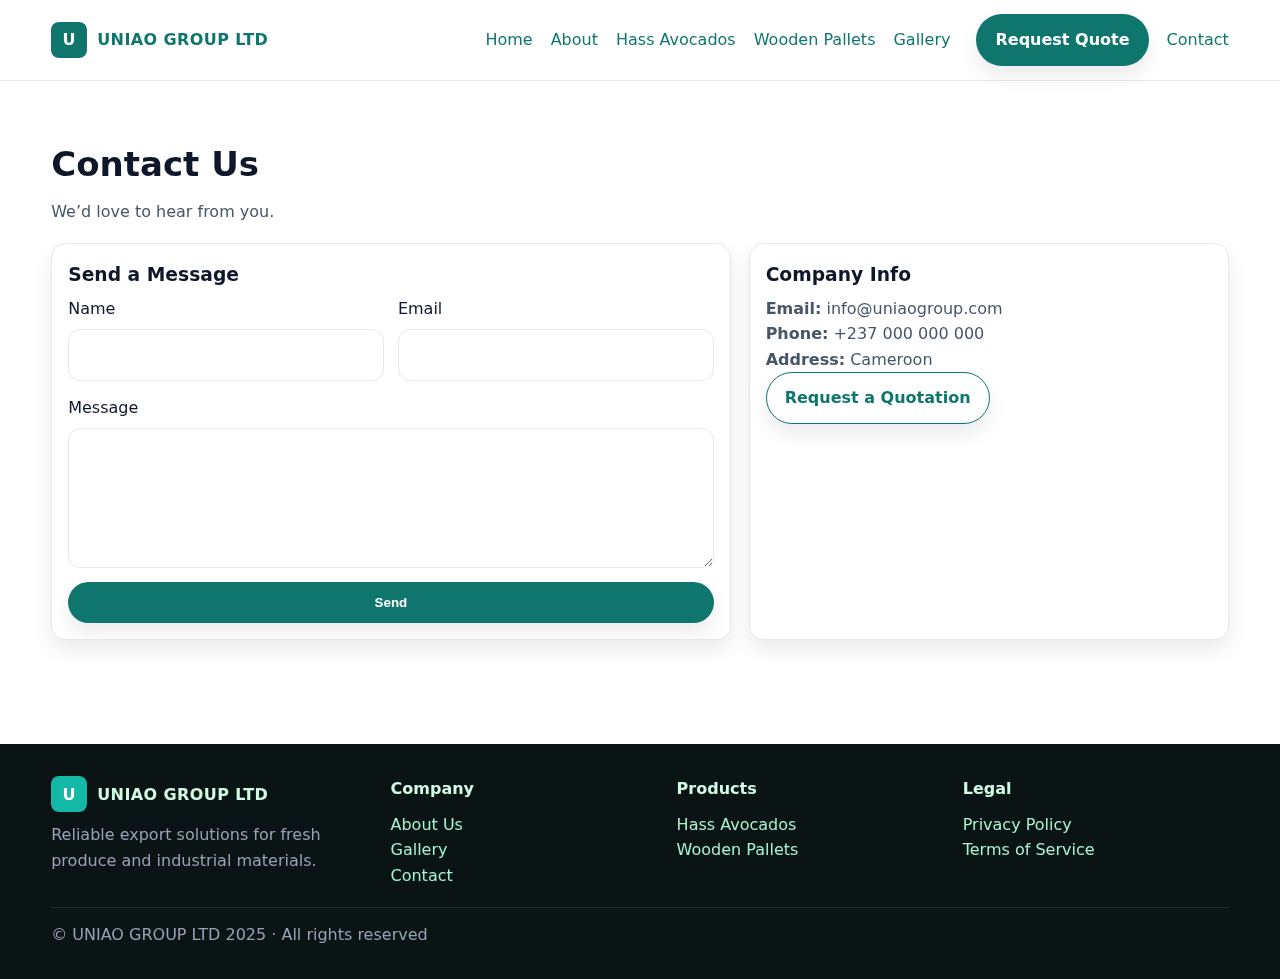
<file: contact.html>
<!DOCTYPE html>
<html lang="en">
<head>
  <meta charset="UTF-8" />
  <meta name="viewport" content="width=device-width, initial-scale=1" />
  <title>Contact – UNIAO GROUP LTD</title>
  <meta name="description" content="Contact UNIAO GROUP LTD – email, phone, and contact form.">
  <link rel="preconnect" href="assets/avocados.jpg" crossorigin>
  <link rel="stylesheet" href="styles.css" />
</head>
<body>
  
<header class="header">
  <div class="container nav">
    <a class="brand" href="index.html" aria-label="UNIAO GROUP LTD Home">
      <span class="brand-logo">U</span>
      <span>UNIAO GROUP LTD</span>
    </a>
    <input type="checkbox" id="nav-toggle" aria-label="Open menu">
    <label for="nav-toggle" class="nav-toggle-label">Menu</label>
    <nav class="nav-menu" aria-label="Primary">
      <a href="index.html">Home</a>
      <a href="about.html">About</a>
      <a href="avocados.html">Hass Avocados</a>
      <a href="pallets.html">Wooden Pallets</a>
      <a href="gallery.html">Gallery</a>
      <a href="request-quote.html" class="button nav-cta">Request Quote</a>
      <a href="contact.html">Contact</a>
    </nav>
  </div>
</header>

  
  <main class="section">
    <div class="container">
      <div class="section-header">
        <h2>Contact Us</h2>
        <p>We’d love to hear from you.</p>
      </div>
      <div class="cards">
        <section class="card" style="grid-column: span 7;">
          <div class="content">
            <h3>Send a Message</h3>
            <form class="form" method="post" action="#" onsubmit="alert('Form demo only. Connect to backend/email to make it live.'); return false;">
              <div class="row">
                <div class="input">
                  <label for="cname">Name</label>
                  <input id="cname" name="cname" required />
                </div>
                <div class="input">
                  <label for="cemail">Email</label>
                  <input id="cemail" name="cemail" type="email" required />
                </div>
              </div>
              <div class="input">
                <label for="cmessage">Message</label>
                <textarea id="cmessage" name="cmessage" required></textarea>
              </div>
              <button class="button" type="submit">Send</button>
            </form>
          </div>
        </section>
        <aside class="card" style="grid-column: span 5;">
          <div class="content">
            <h3>Company Info</h3>
            <p><strong>Email:</strong> info@uniaogroup.com</p>
            <p><strong>Phone:</strong> +237 000 000 000</p>
            <p><strong>Address:</strong> Cameroon</p>
            <p><a class="button secondary" href="request-quote.html">Request a Quotation</a></p>
          </div>
        </aside>
      </div>
    </div>
  </main>
    
  
<footer class="footer">
  <div class="container">
    <div class="grid">
      <div>
        <div class="brand" style="color:#d1fae5;">
          <span class="brand-logo" style="background:#14b8a6;">U</span>
          <span>UNIAO GROUP LTD</span>
        </div>
        <p style="margin-top:10px;">Reliable export solutions for fresh produce and industrial materials.</p>
      </div>
      <div>
        <h4>Company</h4>
        <p><a href="about.html">About Us</a></p>
        <p><a href="gallery.html">Gallery</a></p>
        <p><a href="contact.html">Contact</a></p>
      </div>
      <div>
        <h4>Products</h4>
        <p><a href="avocados.html">Hass Avocados</a></p>
        <p><a href="pallets.html">Wooden Pallets</a></p>
      </div>
      <div>
        <h4>Legal</h4>
        <p><a href="#">Privacy Policy</a></p>
        <p><a href="#">Terms of Service</a></p>
      </div>
    </div>
    <div class="bottom">
      © UNIAO GROUP LTD 2025 · All rights reserved
    </div>
  </div>
</footer>

</body>
</html>
</file>
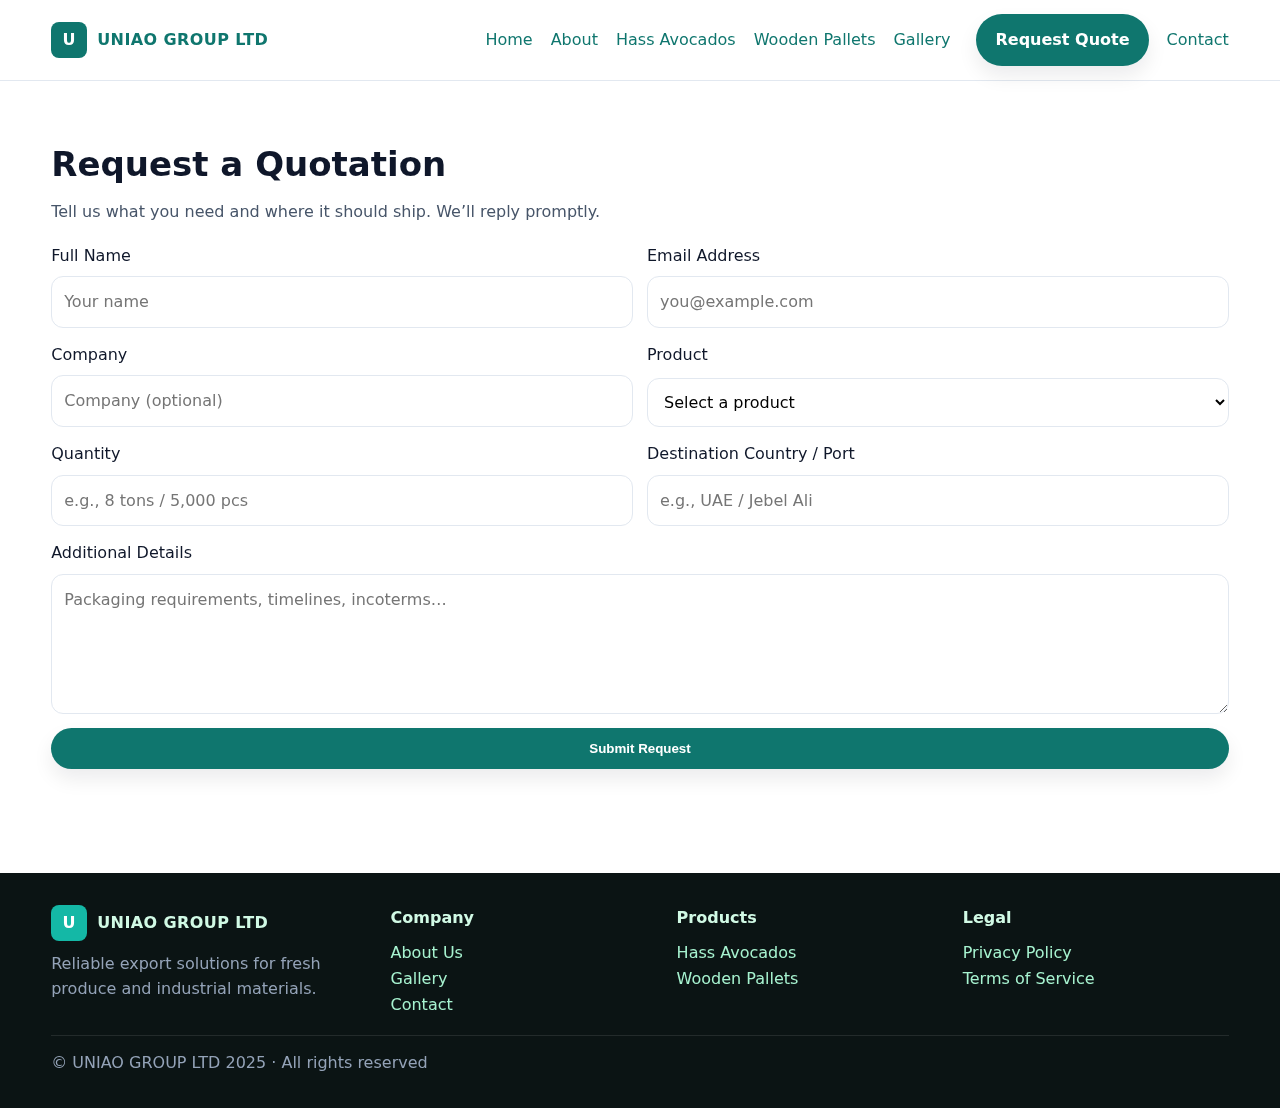
<file: request-quote.html>
<!DOCTYPE html>
<html lang="en">
<head>
  <meta charset="UTF-8" />
  <meta name="viewport" content="width=device-width, initial-scale=1" />
  <title>Request Quotation – UNIAO GROUP LTD</title>
  <meta name="description" content="Request a quotation for Hass avocados or wooden pallets from UNIAO GROUP LTD.">
  <link rel="preconnect" href="assets/avocados.jpg" crossorigin>
  <link rel="stylesheet" href="styles.css" />
</head>
<body>
  
<header class="header">
  <div class="container nav">
    <a class="brand" href="index.html" aria-label="UNIAO GROUP LTD Home">
      <span class="brand-logo">U</span>
      <span>UNIAO GROUP LTD</span>
    </a>
    <input type="checkbox" id="nav-toggle" aria-label="Open menu">
    <label for="nav-toggle" class="nav-toggle-label">Menu</label>
    <nav class="nav-menu" aria-label="Primary">
      <a href="index.html">Home</a>
      <a href="about.html">About</a>
      <a href="avocados.html">Hass Avocados</a>
      <a href="pallets.html">Wooden Pallets</a>
      <a href="gallery.html">Gallery</a>
      <a href="request-quote.html" class="button nav-cta">Request Quote</a>
      <a href="contact.html">Contact</a>
    </nav>
  </div>
</header>

  
  <main class="section">
    <div class="container">
      <div class="section-header">
        <h2>Request a Quotation</h2>
        <p>Tell us what you need and where it should ship. We’ll reply promptly.</p>
      </div>
      <form class="form" method="post" action="#" onsubmit="alert('Form demo only. Connect to backend/email to make it live.'); return false;">
        <div class="row">
          <div class="input">
            <label for="fullname">Full Name</label>
            <input id="fullname" name="fullname" required placeholder="Your name" />
          </div>
          <div class="input">
            <label for="email">Email Address</label>
            <input id="email" name="email" type="email" required placeholder="you@example.com" />
          </div>
        </div>
        <div class="row">
          <div class="input">
            <label for="company">Company</label>
            <input id="company" name="company" placeholder="Company (optional)" />
          </div>
          <div class="input">
            <label for="product">Product</label>
            <select id="product" name="product" required>
              <option value="">Select a product</option>
              <option>Hass Avocados</option>
              <option>Wooden Pallets</option>
            </select>
          </div>
        </div>
        <div class="row">
          <div class="input">
            <label for="quantity">Quantity</label>
            <input id="quantity" name="quantity" required placeholder="e.g., 8 tons / 5,000 pcs" />
          </div>
          <div class="input">
            <label for="destination">Destination Country / Port</label>
            <input id="destination" name="destination" required placeholder="e.g., UAE / Jebel Ali" />
          </div>
        </div>
        <div class="input">
          <label for="message">Additional Details</label>
          <textarea id="message" name="message" placeholder="Packaging requirements, timelines, incoterms…"></textarea>
        </div>
        <button class="button" type="submit">Submit Request</button>
      </form>
    </div>
  </main>
    
  
<footer class="footer">
  <div class="container">
    <div class="grid">
      <div>
        <div class="brand" style="color:#d1fae5;">
          <span class="brand-logo" style="background:#14b8a6;">U</span>
          <span>UNIAO GROUP LTD</span>
        </div>
        <p style="margin-top:10px;">Reliable export solutions for fresh produce and industrial materials.</p>
      </div>
      <div>
        <h4>Company</h4>
        <p><a href="about.html">About Us</a></p>
        <p><a href="gallery.html">Gallery</a></p>
        <p><a href="contact.html">Contact</a></p>
      </div>
      <div>
        <h4>Products</h4>
        <p><a href="avocados.html">Hass Avocados</a></p>
        <p><a href="pallets.html">Wooden Pallets</a></p>
      </div>
      <div>
        <h4>Legal</h4>
        <p><a href="#">Privacy Policy</a></p>
        <p><a href="#">Terms of Service</a></p>
      </div>
    </div>
    <div class="bottom">
      © UNIAO GROUP LTD 2025 · All rights reserved
    </div>
  </div>
</footer>

</body>
</html>
</file>
<file: styles.css>
/* ========== Base Reset & Variables ========== */
:root {
  --brand: #0f766e;
  --brand-700: #115e59;
  --accent: #f59e0b;
  --text: #0f172a;
  --muted: #475569;
  --bg: #ffffff;
  --bg-alt: #f8fafc;
  --border: #e2e8f0;
  --radius: 14px;
  --shadow: 0 10px 20px rgba(2,8,23,0.08);
}
* { box-sizing: border-box; }
html, body { margin: 0; padding: 0; }
body {
  font-family: system-ui, -apple-system, Segoe UI, Roboto, Arial, sans-serif;
  color: var(--text);
  background: var(--bg);
  line-height: 1.6;
  -webkit-font-smoothing: antialiased;
}
img { max-width: 100%; height: auto; display: block; }
a { color: var(--brand); text-decoration: none; }
a:hover { text-decoration: underline; }
.container { width: min(1200px, 92%); margin-inline: auto; }

.button {
  display: inline-block;
  background: var(--brand);
  color: #fff;
  padding: 12px 18px;
  border-radius: 999px;
  font-weight: 600;
  box-shadow: var(--shadow);
  border: 1px solid transparent;
}
.button:hover { filter: brightness(0.95); text-decoration: none; }
.button.secondary { background: #fff; color: var(--brand); border-color: var(--brand); }
.badge {
  display: inline-block; padding: 4px 10px; border-radius: 999px;
  background: var(--bg-alt); color: var(--muted); font-size: 12px; font-weight: 600;
}

/* ========== Header & Navigation (CSS-only burger) ========== */
.header {
  position: sticky; top: 0; z-index: 50; background: rgba(255,255,255,0.9);
  backdrop-filter: saturate(180%) blur(10px);
  border-bottom: 1px solid var(--border);
}
.nav { display: flex; align-items: center; justify-content: space-between; padding: 14px 0; }
.brand { display: flex; align-items: center; gap: 10px; font-weight: 800; letter-spacing: .4px; }
.brand-logo {
  width: 36px; height: 36px; border-radius: 8px; background: var(--brand);
  display: grid; place-items: center; color: white; font-weight: 900;
}
.nav-links { display: flex; align-items: center; gap: 18px; }
.nav-links a { font-weight: 600; color: var(--text); }
.nav-cta { margin-left: 8px; }

/* Mobile menu (checkbox hack) */
#nav-toggle { display: none; }
.nav-toggle-label {
  display: none; cursor: pointer; padding: 8px 12px; border: 1px solid var(--border); border-radius: 8px;
}
.nav-menu { display: flex; align-items: center; gap: 18px; }

@media (max-width: 880px) {
  .nav-menu { 
    position: absolute; left: 0; right: 0; top: 62px;
    background: white; border-bottom: 1px solid var(--border);
    display: none; flex-direction: column; align-items: flex-start; gap: 0; padding: 10px 4%;
  }
  .nav-menu a { padding: 12px 10px; width: 100%; border-radius: 8px; }
  #nav-toggle:checked + label + .nav-menu { display: flex; }
  .nav-toggle-label { display: inline-block; }
  .nav-links, .nav-cta { display: contents; }
}

/* ========== Hero ========== */
.hero {
  padding: 68px 0 36px 0; background: linear-gradient(180deg, #ecfeff, white);
}
.hero-inner { display: grid; grid-template-columns: 1.2fr 1fr; gap: 28px; align-items: center; }
.hero h1 { font-size: clamp(28px, 4vw, 46px); line-height: 1.1; margin: 0 0 10px; }
.hero p { color: var(--muted); margin: 0 0 20px; }
.hero-card {
  background: white; border: 1px solid var(--border); border-radius: var(--radius); padding: 18px;
  box-shadow: var(--shadow);
}
.hero-img { border-radius: var(--radius); overflow: hidden; }
.hero-list { display: grid; grid-template-columns: repeat(2, minmax(0,1fr)); gap: 8px 14px; margin: 14px 0 0; }
.hero-list li::marker { color: var(--brand); }

@media (max-width: 980px) {
  .hero-inner { grid-template-columns: 1fr; }
}

/* ========== Sections ========== */
.section { padding: 56px 0; }
.section-header { margin-bottom: 18px; }
.section-header h2 { margin: 0; font-size: clamp(22px, 3.2vw, 34px); }
.section-header p { color: var(--muted); margin: 8px 0 0; }

.cards { display: grid; grid-template-columns: repeat(12, 1fr); gap: 18px; }
.card {
  grid-column: span 6;
  background: white; border: 1px solid var(--border); border-radius: var(--radius);
  overflow: hidden; box-shadow: var(--shadow);
  display: grid;
}
.card .content { padding: 16px; }
.card h3 { margin: 0 0 6px; }
.card p { margin: 0; color: var(--muted); }
.card .actions { margin-top: 14px; display: flex; gap: 10px; flex-wrap: wrap; }

@media (max-width: 800px) {
  .card { grid-column: 1 / -1; }
}

/* ========== Feature Icons ========== */
.features { display: grid; grid-template-columns: repeat(4, 1fr); gap: 16px; }
.feature {
  background: var(--bg-alt); border: 1px solid var(--border); border-radius: 16px; padding: 16px;
}
.feature h4 { margin: 0 0 6px; }
.feature p { margin: 0; color: var(--muted); }
@media (max-width: 900px) { .features { grid-template-columns: repeat(2, 1fr); } }
@media (max-width: 520px) { .features { grid-template-columns: 1fr; } }

/* ========== Tables, Forms, Footer ========== */
.table { width: 100%; border-collapse: collapse; overflow: hidden; border-radius: 12px; border: 1px solid var(--border); }
.table th, .table td { padding: 12px 14px; border-top: 1px solid var(--border); text-align: left; }
.table thead th { background: var(--bg-alt); border-top: none; }
.kpi { display: grid; grid-template-columns: repeat(4,1fr); gap: 12px; }
.kpi .k { background: white; border: 1px solid var(--border); border-radius: 14px; padding: 14px; box-shadow: var(--shadow); }
.k .big { font-size: 22px; font-weight: 800; }
@media (max-width: 720px) { .kpi { grid-template-columns: repeat(2,1fr); } }

.form { display: grid; gap: 14px; }
.input { display: grid; gap: 8px; }
.input input, .input select, .input textarea {
  width: 100%; padding: 12px 12px; border-radius: 12px; border: 1px solid var(--border);
  font: inherit; background: #fff;
}
.input textarea { min-height: 140px; }
.form .row { display: grid; gap: 14px; grid-template-columns: repeat(2, 1fr); }
@media (max-width: 720px) { .form .row { grid-template-columns: 1fr; } }

.footer {
  margin-top: 48px; background: #0b1414; color: #d1fae5; padding: 32px 0;
}
.footer a { color: #a7f3d0; }
.footer .grid { display: grid; grid-template-columns: 1.2fr 1fr 1fr 1fr; gap: 20px; }
.footer h4 { margin: 0 0 10px; }
.footer p { margin: 0; color: #94a3b8; }
.footer .bottom { border-top: 1px solid rgba(255,255,255,.1); margin-top: 18px; padding-top: 14px; color: #94a3b8; }
@media (max-width: 900px) { .footer .grid { grid-template-columns: 1fr 1fr; } }
@media (max-width: 560px) { .footer .grid { grid-template-columns: 1fr; } }
</file>
